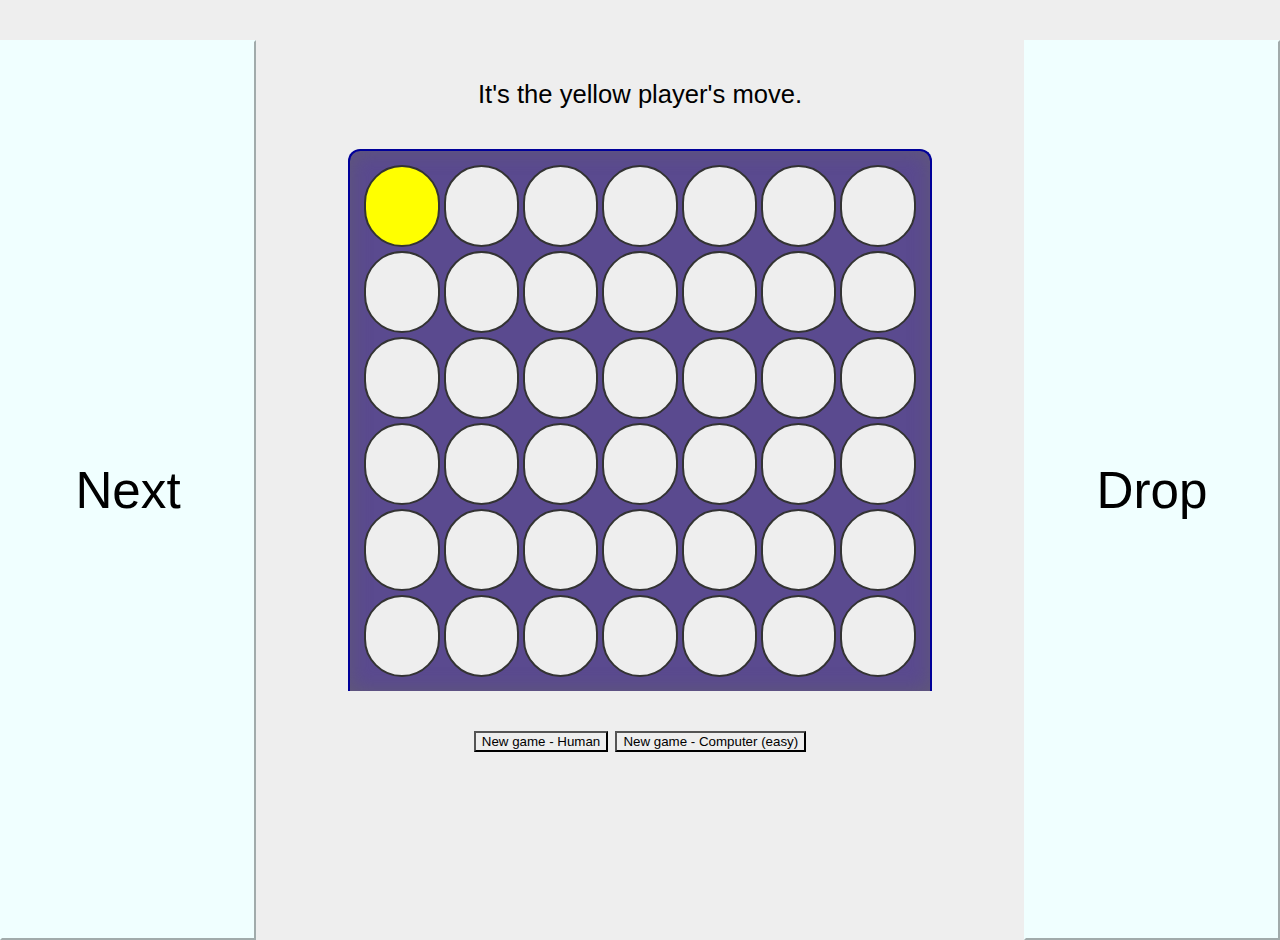
<file: connect/index.html>
<!DOCTYPE html>
<html lang="en">
<head>
    <meta charset="UTF-8">
    <title>Switch Accessible Connect4</title>
    <link rel="stylesheet" type="text/css" href="styles.css"/>
    
	
</head>
<body>
 

  
  <div id="play" class="row">
      <button id="left" class="col choice">Next</button>

      
      <div id="game" class="col">
      <span id="a">red</span>
        <span id="b">yellow</span>
        <span id="n">Are you sure you want to start a new game?</span>
        <span id="w">The %s player won.
Do you want to play a new game?</span>
        <div id="game">      It's the <span id="c"></span>&nbsp;player's move.
            <table id="gameboard">
                <tr>
                    <td id="c-1-1"></td>
                    <td id="c-1-2"></td>
                    <td id="c-1-3"></td>
                    <td id="c-1-4"></td>
                    <td id="c-1-5"></td>
                    <td id="c-1-6"></td>
                    <td id="c-1-7"></td>
                </tr>
                <tr>
                    <td id="c-2-1"></td>
                    <td id="c-2-2"></td>
                    <td id="c-2-3"></td>
                    <td id="c-2-4"></td>
                    <td id="c-2-5"></td>
                    <td id="c-2-6"></td>
                    <td id="c-2-7"></td>
                </tr>
                <tr>
                    <td id="c-3-1"></td>
                    <td id="c-3-2"></td>
                    <td id="c-3-3"></td>
                    <td id="c-3-4"></td>
                    <td id="c-3-5"></td>
                    <td id="c-3-6"></td>
                    <td id="c-3-7"></td>
                </tr>
                <tr>
                    <td id="c-4-1"></td>
                    <td id="c-4-2"></td>
                    <td id="c-4-3"></td>
                    <td id="c-4-4"></td>
                    <td id="c-4-5"></td>
                    <td id="c-4-6"></td>
                    <td id="c-4-7"></td>
                </tr>
                <tr>
                    <td id="c-5-1"></td>
                    <td id="c-5-2"></td>
                    <td id="c-5-3"></td>
                    <td id="c-5-4"></td>
                    <td id="c-5-5"></td>
                    <td id="c-5-6"></td>
                    <td id="c-5-7"></td>
                </tr>
                <tr>
                    <td id="c-6-1"></td>
                    <td id="c-6-2"></td>
                    <td id="c-6-3"></td>
                    <td id="c-6-4"></td>
                    <td id="c-6-5"></td>
                    <td id="c-6-6"></td>
                    <td id="c-6-7"></td>
                </tr>
            </table>
            <button id="rH">New game - Human </button>
            <button id="rC">New game - Computer (easy)</button>
        </div>
    </div>
      
      
      
      
      <button id="right" class="col choice">Drop</button>
      
       
      
      
</div>
   
        <script src="script.js"></script>
        
    
</body>
</html>
</file>
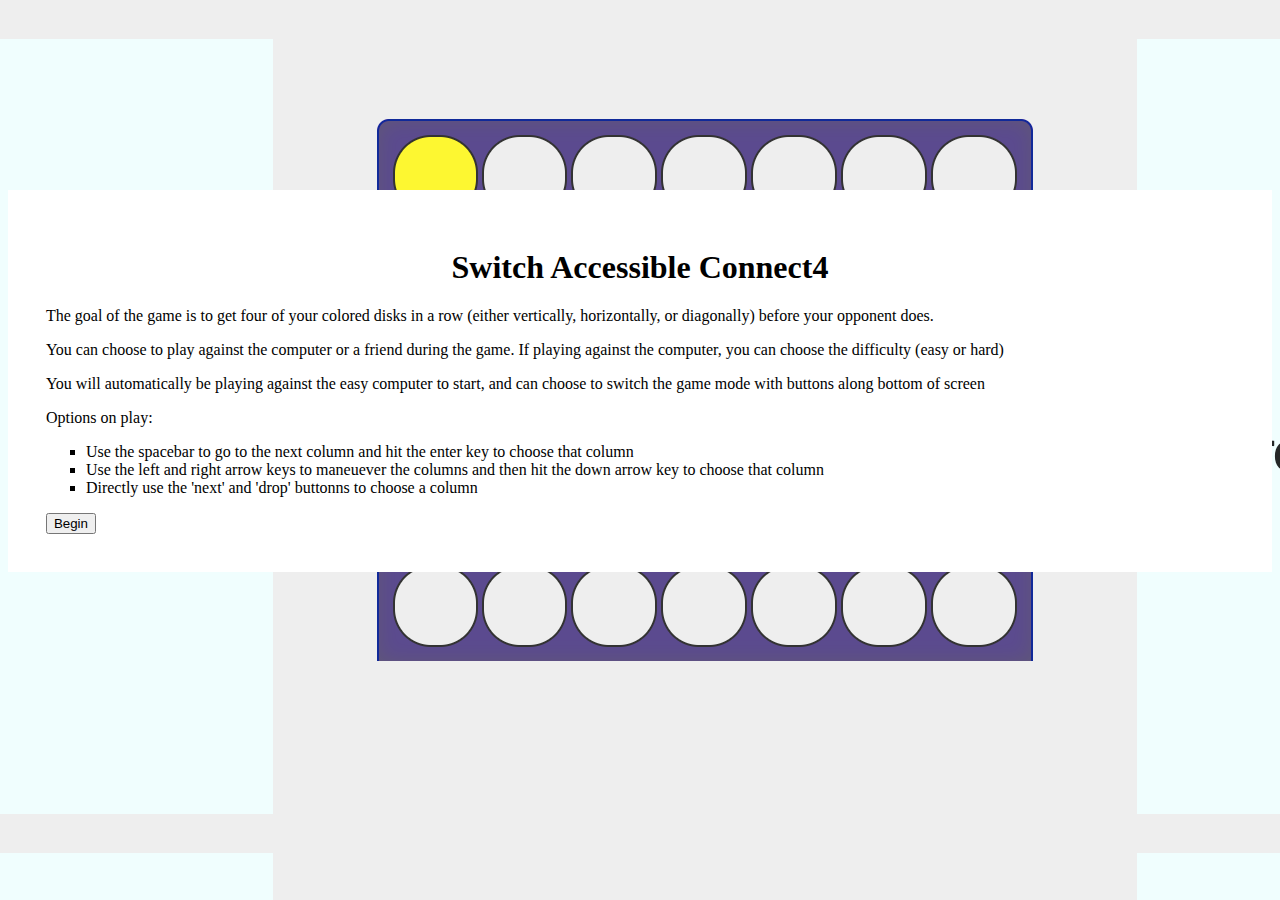
<file: connect/begin.html>
<!DOCTYPE html>
<html lang="en">
<head>
    <meta charset="UTF-8">
    <title>SwitchAccessible Connect4</title>
    <link rel="stylesheet" type="text/css" href="beginStyles.css"/>
</head>
   
<body background="connect4Image.png">
  
  <div class="box">
   <h1>Switch Accessible Connect4</h1>
   <p>The goal of the game is to get four of your colored disks in a row (either vertically, horizontally, or diagonally) before your opponent does.</p>
   <p>You can choose to play against the computer or a friend during the game. If playing against the computer, you can choose the difficulty (easy or hard)</p>
   <p>You will automatically be playing against the easy computer to start, and can choose to switch the game mode with buttons along bottom of screen</p>
   <p>Options on play:</p>
    <ul style="list-style-type:square;;">
      <li>Use the spacebar to go to the next column and hit the enter key to choose that column</li>
      <li>Use the left and right arrow keys to maneuever the columns and then hit the down arrow key to choose that column</li>
      <li>Directly use the 'next' and 'drop' buttonns to choose a column</li>
    </ul>
   
   <a href="index.html"><button type="button">Begin</button></a>
   </div>
    
</body>
   
</html>
</file>
<file: connect/styles.css>
body {
    text-align:center;
    font-family: Helvetica, Arial, "Lucida Grande", sans-serif; 
}

button,table,#game,body,td {
    margin: 40px auto 0 auto;
    background:#eee;
}

#game,#gameboard {
/*    width:620px;*/
    width: 76%;
}

#gameboard,.leg {
    background:#5a4a8f;
}

#gameboard,.leg,#gameboard td,#r {
    border:2px solid #009;  		
}

#gameboard td {
    width:76px;
    height:76px;
    border-radius:38px;			
}

#gameboard {
    padding:10px;
    border-spacing:4px;
    border-bottom-width:0;
    border-radius:12px 12px 0 0;
}

#gameboard .red {
    background:#f25555;
}

#gameboard .yellow {
    background:#f5ea78;
}

#r,#gameboard td {
    border-color:#333;
}

#r {
    font-size: 20px;
}

.left {
    float:left;
}

.right {
    float:right;
}

.yellow,.red,#gameboard,.leg {
    box-shadow: inset 0 0 20px rgba(100,100,100,0.6);
}

#n,#w,#a,#b {
    display:none;
}

.row {
  display: flex;
  flex-direction: row;
  flex-wrap: wrap;
  width: 100%;
}

.col {
  display: flex;
  flex-direction: column;
  flex-basis: 100%;
  flex: 1;
}

body {
  --available-height: calc(100vh);
  margin: 0;
  font-size: 2vw;
}

button.choice {
  text-align: center;
  justify-content: center;
  align-items: center;
  font-size: 4vw;
    background-color: azure;
    border-color: azure;
}

button:hover {
    cursor: pointer;
}


div#game {
  flex: 3;
  height: var(--available-height);
  width: 60vw;
}
</file>
<file: connect/beginStyles.css>
.box {
    background-color: white;
    padding: 3%;
    margin-top: 15%;
    text-align: left;
}

h1 {
    text-align: center;
}
</file>
